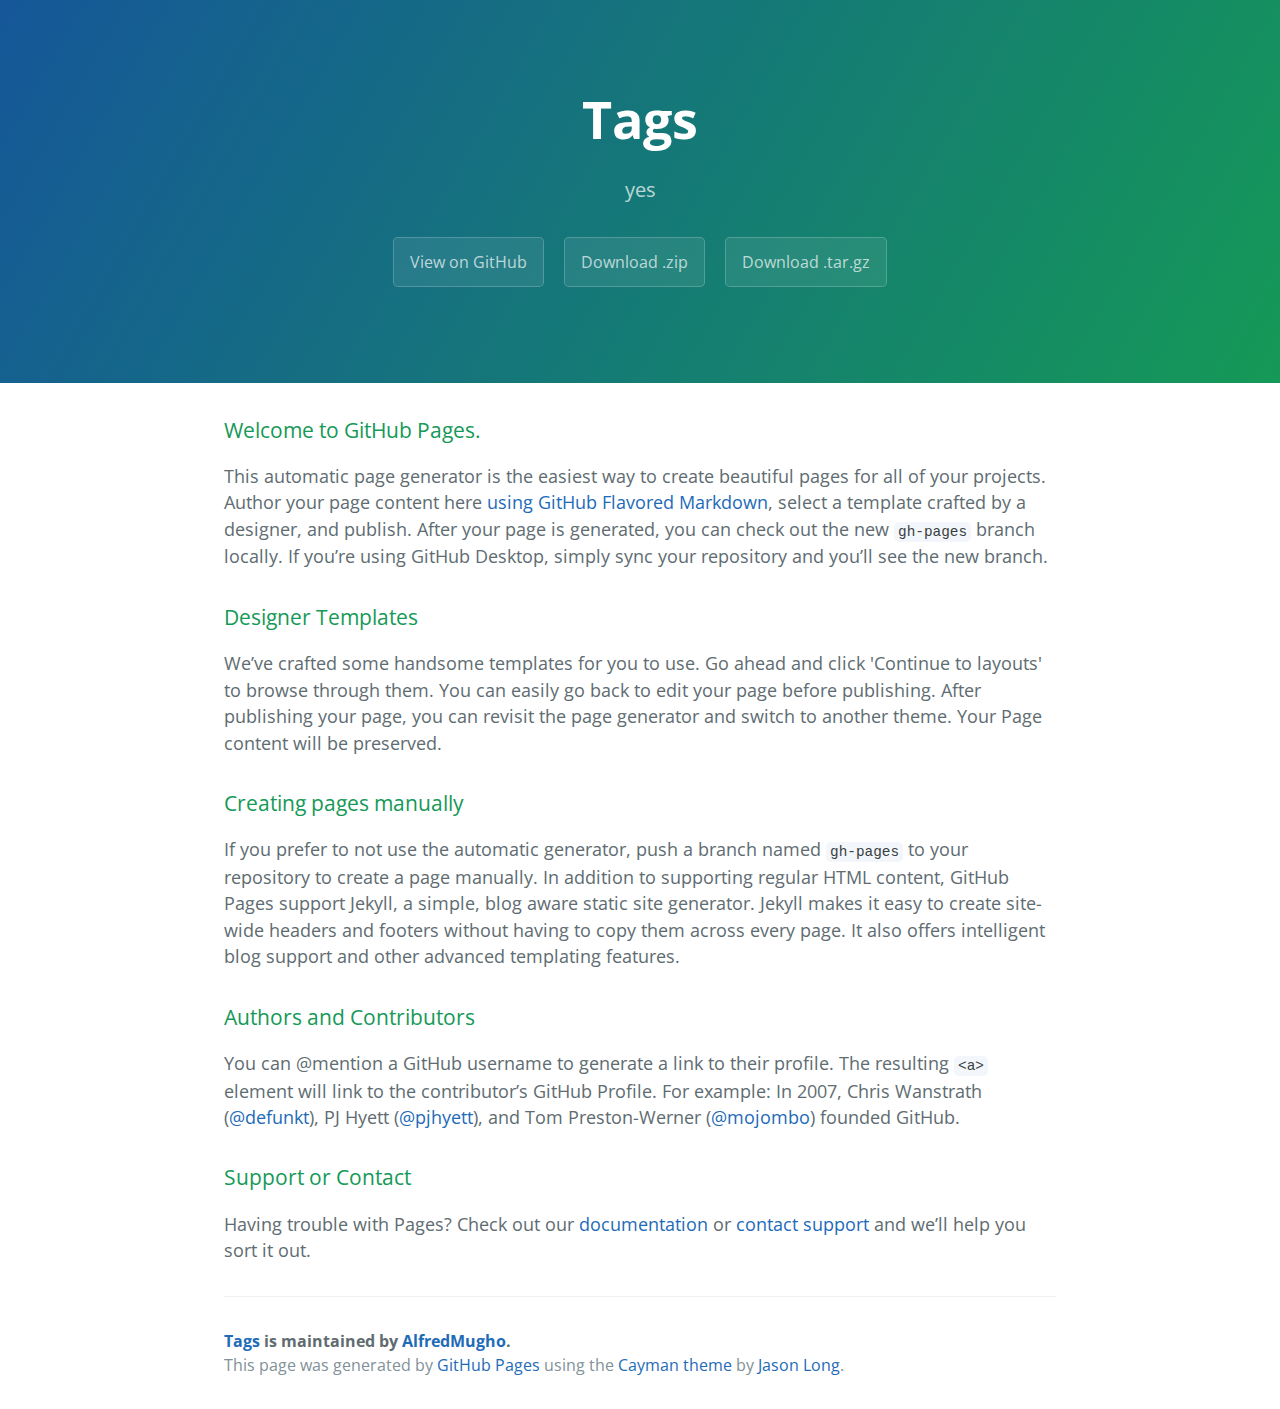
<file: index.html>
<!DOCTYPE html>
<html lang="en-us">
  <head>
    <meta charset="UTF-8">
    <title>Tags by AlfredMugho</title>
    <meta name="viewport" content="width=device-width, initial-scale=1">
    <link rel="stylesheet" type="text/css" href="stylesheets/normalize.css" media="screen">
    <link href='https://fonts.googleapis.com/css?family=Open+Sans:400,700' rel='stylesheet' type='text/css'>
    <link rel="stylesheet" type="text/css" href="stylesheets/stylesheet.css" media="screen">
    <link rel="stylesheet" type="text/css" href="stylesheets/github-light.css" media="screen">
  </head>
  <body>
    <section class="page-header">
      <h1 class="project-name">Tags</h1>
      <h2 class="project-tagline">yes</h2>
      <a href="https://github.com/AlfredMugho/tags" class="btn">View on GitHub</a>
      <a href="https://github.com/AlfredMugho/tags/zipball/master" class="btn">Download .zip</a>
      <a href="https://github.com/AlfredMugho/tags/tarball/master" class="btn">Download .tar.gz</a>
    </section>

    <section class="main-content">
      <h3>
<a id="welcome-to-github-pages" class="anchor" href="#welcome-to-github-pages" aria-hidden="true"><span aria-hidden="true" class="octicon octicon-link"></span></a>Welcome to GitHub Pages.</h3>

<p>This automatic page generator is the easiest way to create beautiful pages for all of your projects. Author your page content here <a href="https://guides.github.com/features/mastering-markdown/">using GitHub Flavored Markdown</a>, select a template crafted by a designer, and publish. After your page is generated, you can check out the new <code>gh-pages</code> branch locally. If you’re using GitHub Desktop, simply sync your repository and you’ll see the new branch.</p>

<h3>
<a id="designer-templates" class="anchor" href="#designer-templates" aria-hidden="true"><span aria-hidden="true" class="octicon octicon-link"></span></a>Designer Templates</h3>

<p>We’ve crafted some handsome templates for you to use. Go ahead and click 'Continue to layouts' to browse through them. You can easily go back to edit your page before publishing. After publishing your page, you can revisit the page generator and switch to another theme. Your Page content will be preserved.</p>

<h3>
<a id="creating-pages-manually" class="anchor" href="#creating-pages-manually" aria-hidden="true"><span aria-hidden="true" class="octicon octicon-link"></span></a>Creating pages manually</h3>

<p>If you prefer to not use the automatic generator, push a branch named <code>gh-pages</code> to your repository to create a page manually. In addition to supporting regular HTML content, GitHub Pages support Jekyll, a simple, blog aware static site generator. Jekyll makes it easy to create site-wide headers and footers without having to copy them across every page. It also offers intelligent blog support and other advanced templating features.</p>

<h3>
<a id="authors-and-contributors" class="anchor" href="#authors-and-contributors" aria-hidden="true"><span aria-hidden="true" class="octicon octicon-link"></span></a>Authors and Contributors</h3>

<p>You can @mention a GitHub username to generate a link to their profile. The resulting <code>&lt;a&gt;</code> element will link to the contributor’s GitHub Profile. For example: In 2007, Chris Wanstrath (<a href="https://github.com/defunkt" class="user-mention">@defunkt</a>), PJ Hyett (<a href="https://github.com/pjhyett" class="user-mention">@pjhyett</a>), and Tom Preston-Werner (<a href="https://github.com/mojombo" class="user-mention">@mojombo</a>) founded GitHub.</p>

<h3>
<a id="support-or-contact" class="anchor" href="#support-or-contact" aria-hidden="true"><span aria-hidden="true" class="octicon octicon-link"></span></a>Support or Contact</h3>

<p>Having trouble with Pages? Check out our <a href="https://help.github.com/pages">documentation</a> or <a href="https://github.com/contact">contact support</a> and we’ll help you sort it out.</p>

      <footer class="site-footer">
        <span class="site-footer-owner"><a href="https://github.com/AlfredMugho/tags">Tags</a> is maintained by <a href="https://github.com/AlfredMugho">AlfredMugho</a>.</span>

        <span class="site-footer-credits">This page was generated by <a href="https://pages.github.com">GitHub Pages</a> using the <a href="https://github.com/jasonlong/cayman-theme">Cayman theme</a> by <a href="https://twitter.com/jasonlong">Jason Long</a>.</span>
      </footer>

    </section>

  
  </body>
</html>
</file>
<file: stylesheets/stylesheet.css>
* {
  box-sizing: border-box; }

body {
  padding: 0;
  margin: 0;
  font-family: "Open Sans", "Helvetica Neue", Helvetica, Arial, sans-serif;
  font-size: 16px;
  line-height: 1.5;
  color: #606c71; }

a {
  color: #1e6bb8;
  text-decoration: none; }
  a:hover {
    text-decoration: underline; }

.btn {
  display: inline-block;
  margin-bottom: 1rem;
  color: rgba(255, 255, 255, 0.7);
  background-color: rgba(255, 255, 255, 0.08);
  border-color: rgba(255, 255, 255, 0.2);
  border-style: solid;
  border-width: 1px;
  border-radius: 0.3rem;
  transition: color 0.2s, background-color 0.2s, border-color 0.2s; }
  .btn + .btn {
    margin-left: 1rem; }

.btn:hover {
  color: rgba(255, 255, 255, 0.8);
  text-decoration: none;
  background-color: rgba(255, 255, 255, 0.2);
  border-color: rgba(255, 255, 255, 0.3); }

@media screen and (min-width: 64em) {
  .btn {
    padding: 0.75rem 1rem; } }

@media screen and (min-width: 42em) and (max-width: 64em) {
  .btn {
    padding: 0.6rem 0.9rem;
    font-size: 0.9rem; } }

@media screen and (max-width: 42em) {
  .btn {
    display: block;
    width: 100%;
    padding: 0.75rem;
    font-size: 0.9rem; }
    .btn + .btn {
      margin-top: 1rem;
      margin-left: 0; } }

.page-header {
  color: #fff;
  text-align: center;
  background-color: #159957;
  background-image: linear-gradient(120deg, #155799, #159957); }

@media screen and (min-width: 64em) {
  .page-header {
    padding: 5rem 6rem; } }

@media screen and (min-width: 42em) and (max-width: 64em) {
  .page-header {
    padding: 3rem 4rem; } }

@media screen and (max-width: 42em) {
  .page-header {
    padding: 2rem 1rem; } }

.project-name {
  margin-top: 0;
  margin-bottom: 0.1rem; }

@media screen and (min-width: 64em) {
  .project-name {
    font-size: 3.25rem; } }

@media screen and (min-width: 42em) and (max-width: 64em) {
  .project-name {
    font-size: 2.25rem; } }

@media screen and (max-width: 42em) {
  .project-name {
    font-size: 1.75rem; } }

.project-tagline {
  margin-bottom: 2rem;
  font-weight: normal;
  opacity: 0.7; }

@media screen and (min-width: 64em) {
  .project-tagline {
    font-size: 1.25rem; } }

@media screen and (min-width: 42em) and (max-width: 64em) {
  .project-tagline {
    font-size: 1.15rem; } }

@media screen and (max-width: 42em) {
  .project-tagline {
    font-size: 1rem; } }

.main-content :first-child {
  margin-top: 0; }
.main-content img {
  max-width: 100%; }
.main-content h1, .main-content h2, .main-content h3, .main-content h4, .main-content h5, .main-content h6 {
  margin-top: 2rem;
  margin-bottom: 1rem;
  font-weight: normal;
  color: #159957; }
.main-content p {
  margin-bottom: 1em; }
.main-content code {
  padding: 2px 4px;
  font-family: Consolas, "Liberation Mono", Menlo, Courier, monospace;
  font-size: 0.9rem;
  color: #383e41;
  background-color: #f3f6fa;
  border-radius: 0.3rem; }
.main-content pre {
  padding: 0.8rem;
  margin-top: 0;
  margin-bottom: 1rem;
  font: 1rem Consolas, "Liberation Mono", Menlo, Courier, monospace;
  color: #567482;
  word-wrap: normal;
  background-color: #f3f6fa;
  border: solid 1px #dce6f0;
  border-radius: 0.3rem; }
  .main-content pre > code {
    padding: 0;
    margin: 0;
    font-size: 0.9rem;
    color: #567482;
    word-break: normal;
    white-space: pre;
    background: transparent;
    border: 0; }
.main-content .highlight {
  margin-bottom: 1rem; }
  .main-content .highlight pre {
    margin-bottom: 0;
    word-break: normal; }
.main-content .highlight pre, .main-content pre {
  padding: 0.8rem;
  overflow: auto;
  font-size: 0.9rem;
  line-height: 1.45;
  border-radius: 0.3rem; }
.main-content pre code, .main-content pre tt {
  display: inline;
  max-width: initial;
  padding: 0;
  margin: 0;
  overflow: initial;
  line-height: inherit;
  word-wrap: normal;
  background-color: transparent;
  border: 0; }
  .main-content pre code:before, .main-content pre code:after, .main-content pre tt:before, .main-content pre tt:after {
    content: normal; }
.main-content ul, .main-content ol {
  margin-top: 0; }
.main-content blockquote {
  padding: 0 1rem;
  margin-left: 0;
  color: #819198;
  border-left: 0.3rem solid #dce6f0; }
  .main-content blockquote > :first-child {
    margin-top: 0; }
  .main-content blockquote > :last-child {
    margin-bottom: 0; }
.main-content table {
  display: block;
  width: 100%;
  overflow: auto;
  word-break: normal;
  word-break: keep-all; }
  .main-content table th {
    font-weight: bold; }
  .main-content table th, .main-content table td {
    padding: 0.5rem 1rem;
    border: 1px solid #e9ebec; }
.main-content dl {
  padding: 0; }
  .main-content dl dt {
    padding: 0;
    margin-top: 1rem;
    font-size: 1rem;
    font-weight: bold; }
  .main-content dl dd {
    padding: 0;
    margin-bottom: 1rem; }
.main-content hr {
  height: 2px;
  padding: 0;
  margin: 1rem 0;
  background-color: #eff0f1;
  border: 0; }

@media screen and (min-width: 64em) {
  .main-content {
    max-width: 64rem;
    padding: 2rem 6rem;
    margin: 0 auto;
    font-size: 1.1rem; } }

@media screen and (min-width: 42em) and (max-width: 64em) {
  .main-content {
    padding: 2rem 4rem;
    font-size: 1.1rem; } }

@media screen and (max-width: 42em) {
  .main-content {
    padding: 2rem 1rem;
    font-size: 1rem; } }

.site-footer {
  padding-top: 2rem;
  margin-top: 2rem;
  border-top: solid 1px #eff0f1; }

.site-footer-owner {
  display: block;
  font-weight: bold; }

.site-footer-credits {
  color: #819198; }

@media screen and (min-width: 64em) {
  .site-footer {
    font-size: 1rem; } }

@media screen and (min-width: 42em) and (max-width: 64em) {
  .site-footer {
    font-size: 1rem; } }

@media screen and (max-width: 42em) {
  .site-footer {
    font-size: 0.9rem; } }
</file>
<file: stylesheets/github-light.css>
/*
The MIT License (MIT)

Copyright (c) 2016 GitHub, Inc.

Permission is hereby granted, free of charge, to any person obtaining a copy
of this software and associated documentation files (the "Software"), to deal
in the Software without restriction, including without limitation the rights
to use, copy, modify, merge, publish, distribute, sublicense, and/or sell
copies of the Software, and to permit persons to whom the Software is
furnished to do so, subject to the following conditions:

The above copyright notice and this permission notice shall be included in all
copies or substantial portions of the Software.

THE SOFTWARE IS PROVIDED "AS IS", WITHOUT WARRANTY OF ANY KIND, EXPRESS OR
IMPLIED, INCLUDING BUT NOT LIMITED TO THE WARRANTIES OF MERCHANTABILITY,
FITNESS FOR A PARTICULAR PURPOSE AND NONINFRINGEMENT. IN NO EVENT SHALL THE
AUTHORS OR COPYRIGHT HOLDERS BE LIABLE FOR ANY CLAIM, DAMAGES OR OTHER
LIABILITY, WHETHER IN AN ACTION OF CONTRACT, TORT OR OTHERWISE, ARISING FROM,
OUT OF OR IN CONNECTION WITH THE SOFTWARE OR THE USE OR OTHER DEALINGS IN THE
SOFTWARE.

*/

.pl-c /* comment */ {
  color: #969896;
}

.pl-c1 /* constant, variable.other.constant, support, meta.property-name, support.constant, support.variable, meta.module-reference, markup.raw, meta.diff.header */,
.pl-s .pl-v /* string variable */ {
  color: #0086b3;
}

.pl-e /* entity */,
.pl-en /* entity.name */ {
  color: #795da3;
}

.pl-smi /* variable.parameter.function, storage.modifier.package, storage.modifier.import, storage.type.java, variable.other */,
.pl-s .pl-s1 /* string source */ {
  color: #333;
}

.pl-ent /* entity.name.tag */ {
  color: #63a35c;
}

.pl-k /* keyword, storage, storage.type */ {
  color: #a71d5d;
}

.pl-s /* string */,
.pl-pds /* punctuation.definition.string, string.regexp.character-class */,
.pl-s .pl-pse .pl-s1 /* string punctuation.section.embedded source */,
.pl-sr /* string.regexp */,
.pl-sr .pl-cce /* string.regexp constant.character.escape */,
.pl-sr .pl-sre /* string.regexp source.ruby.embedded */,
.pl-sr .pl-sra /* string.regexp string.regexp.arbitrary-repitition */ {
  color: #183691;
}

.pl-v /* variable */ {
  color: #ed6a43;
}

.pl-id /* invalid.deprecated */ {
  color: #b52a1d;
}

.pl-ii /* invalid.illegal */ {
  color: #f8f8f8;
  background-color: #b52a1d;
}

.pl-sr .pl-cce /* string.regexp constant.character.escape */ {
  font-weight: bold;
  color: #63a35c;
}

.pl-ml /* markup.list */ {
  color: #693a17;
}

.pl-mh /* markup.heading */,
.pl-mh .pl-en /* markup.heading entity.name */,
.pl-ms /* meta.separator */ {
  font-weight: bold;
  color: #1d3e81;
}

.pl-mq /* markup.quote */ {
  color: #008080;
}

.pl-mi /* markup.italic */ {
  font-style: italic;
  color: #333;
}

.pl-mb /* markup.bold */ {
  font-weight: bold;
  color: #333;
}

.pl-md /* markup.deleted, meta.diff.header.from-file */ {
  color: #bd2c00;
  background-color: #ffecec;
}

.pl-mi1 /* markup.inserted, meta.diff.header.to-file */ {
  color: #55a532;
  background-color: #eaffea;
}

.pl-mdr /* meta.diff.range */ {
  font-weight: bold;
  color: #795da3;
}

.pl-mo /* meta.output */ {
  color: #1d3e81;
}
</file>
